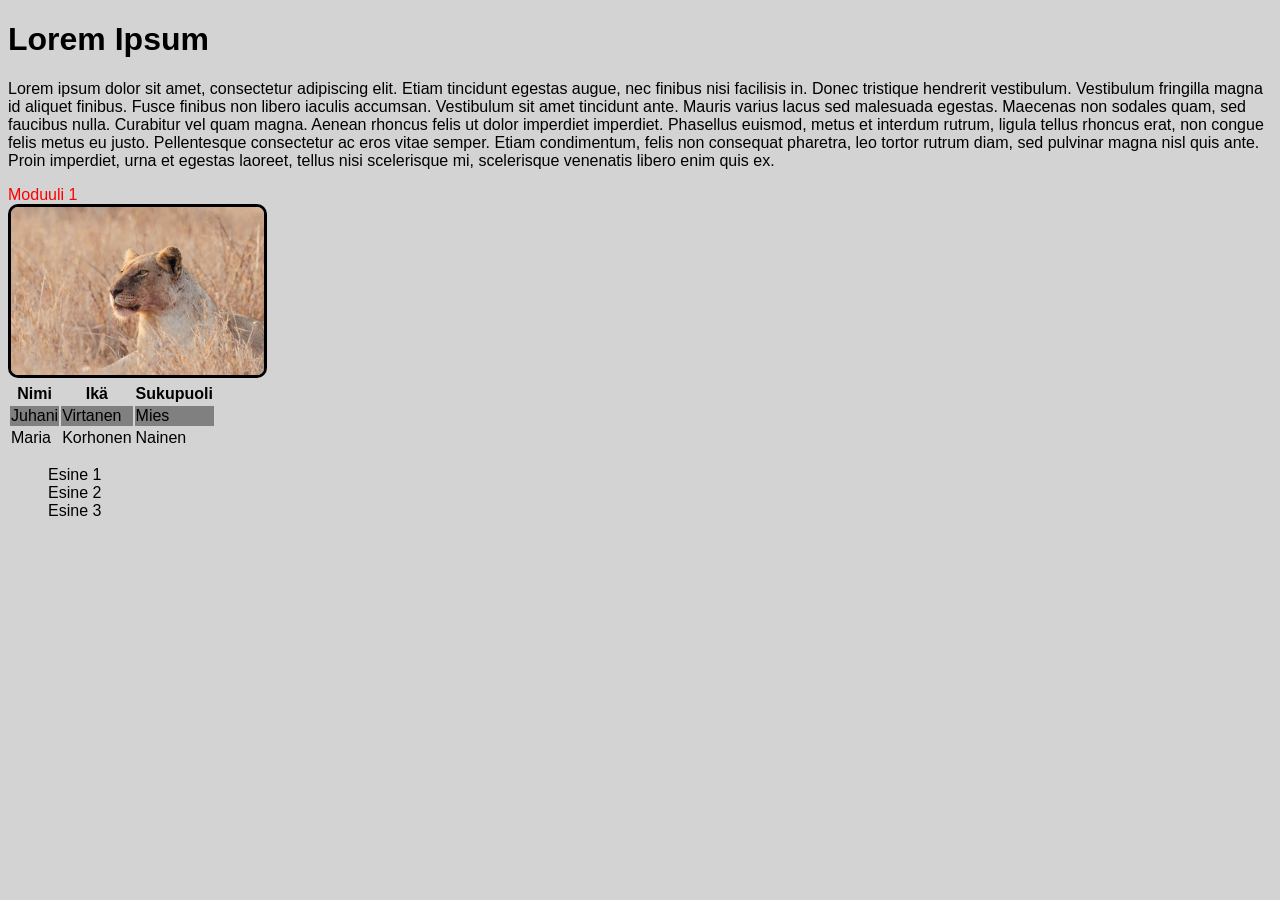
<file: htmlcssmod1/index.html>
<!DOCTYPE html>
<html lang="en">
<head>
    <meta charset="UTF-8">
    <meta name="viewport" content="width=device-width, initial-scale=1.0">
    <title>Moduuli 1</title>
    <link rel="stylesheet" href="style.css">
</head>
<body>
    <h1>Lorem Ipsum</h1>
    <p>Lorem ipsum dolor sit amet, consectetur adipiscing elit. Etiam tincidunt egestas augue, nec finibus nisi facilisis in. Donec tristique hendrerit vestibulum. Vestibulum fringilla magna id aliquet finibus. Fusce finibus non libero iaculis accumsan. Vestibulum sit amet tincidunt ante. Mauris varius lacus sed malesuada egestas. Maecenas non sodales quam, sed faucibus nulla. Curabitur vel quam magna. Aenean rhoncus felis ut dolor imperdiet imperdiet. Phasellus euismod, metus et interdum rutrum, ligula tellus rhoncus erat, non congue felis metus eu justo. Pellentesque consectetur ac eros vitae semper. Etiam condimentum, felis non consequat pharetra, leo tortor rutrum diam, sed pulvinar magna nisl quis ante. Proin imperdiet, urna et egestas laoreet, tellus nisi scelerisque mi, scelerisque venenatis libero enim quis ex.</p>
    <a href="https://metropolia-sw.github.io/webdev/fi/01-johdanto-web-teknologioihin.html">Moduuli 1</a>
    <br>
    <img src="kuva.jpg">
     <table>
        <tr>
            <th>Nimi</th>
            <th>Ikä</th>
            <th>Sukupuoli</th>
        </tr>
        <tr>
            <td>Juhani</td>
            <td>Virtanen</td>
            <td>Mies</td>
        </tr>
        <tr>
            <td>Maria</td>
            <td>Korhonen</td>
            <td>Nainen</td>
        </tr>
     </table>
     <ul>
        <li>Esine 1</li>
        <li>Esine 2</li>
        <li>Esine 3</li>
     </ul>
</body>
</html>
</file>
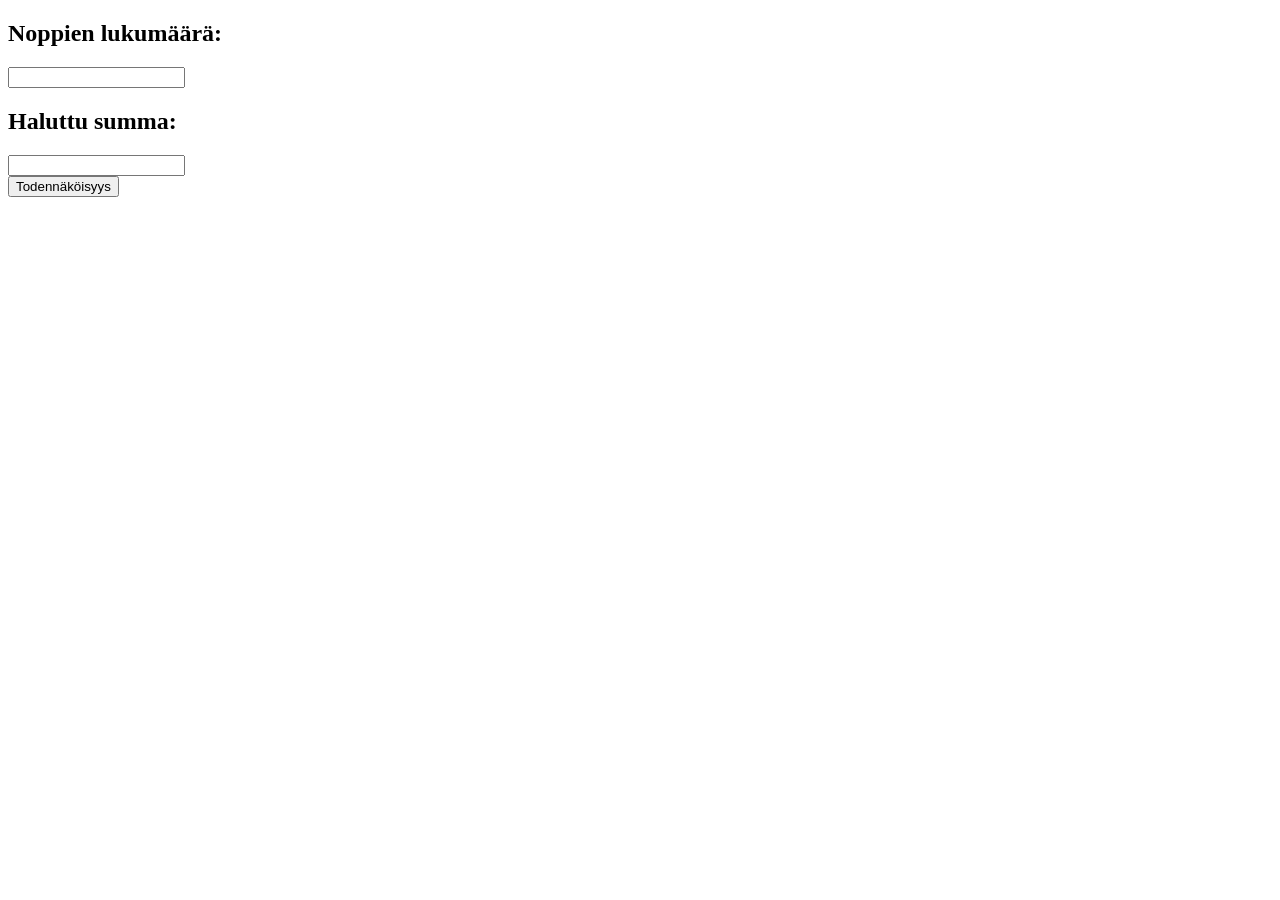
<file: js1mod/teh10.html>
<!DOCTYPE html>
<html lang="en">
<head>
    <meta charset="UTF-8">
    <meta name="viewport" content="width=device-width, initial-scale=1.0">
    <title>Tehtävä 10</title>
</head>
<body>
    <h2>Noppien lukumäärä:</h2>
    <input type="text" id="lMaara">
    <h2>Haluttu summa:</h2>
    <input type="text" id="hSumma">
    <br>
    <button onclick="laske()">Todennäköisyys</button>
    <p id="tulos"></p>

    <script>
        function laske() {
            let lMaara = Number(document.getElementById("lMaara").value);
            let hSumma = Number(document.getElementById("hSumma").value);
            let oikein = 0;

            for (let heittoja = 1; heittoja <= 10000; heittoja++) {
                let yhteensa = 0;
                for (let nopat = 1; nopat <= lMaara; nopat++) {
                    let tulos = Math.floor(Math.random() * 6) + 1;
                    yhteensa += tulos
                }
                if (yhteensa == hSumma) {
                    oikein++;
                }
            }

            document.getElementById("tulos").innerHTML = "Todennäköisyys saada summa " + hSumma + ", " + lMaara + " nopalla on " + oikein / 100 + "%";
        }
    </script>
</body>
</html>
</file>
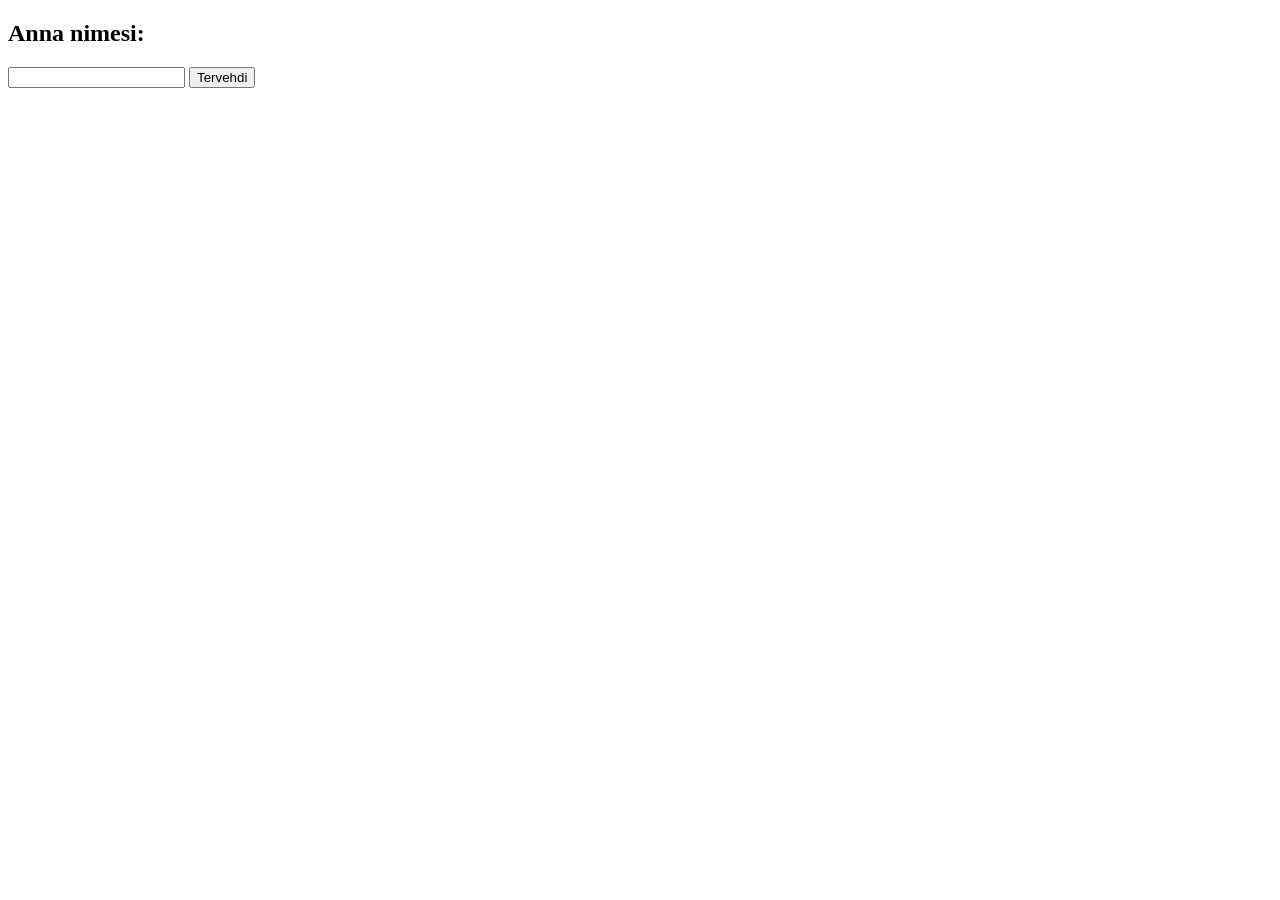
<file: js1mod/teh2.html>
<!DOCTYPE html>
<html lang="en">
<head>
    <meta charset="UTF-8">
    <meta name="viewport" content="width=device-width, initial-scale=1.0">
    <title>Tehtävä 2</title>
</head>
<body>
    <h2>Anna nimesi:</h2>
    <input type="text" id="nimi">
    <button onclick="tervehdi()">Tervehdi</button>
    <p id="tervehdys"></p>

    <script>
        function tervehdi() {
            let nimi = document.getElementById("nimi").value;
            document.getElementById("tervehdys").innerHTML = "Hei, " + nimi;
        }
    </script>
</body>
</html>
</file>
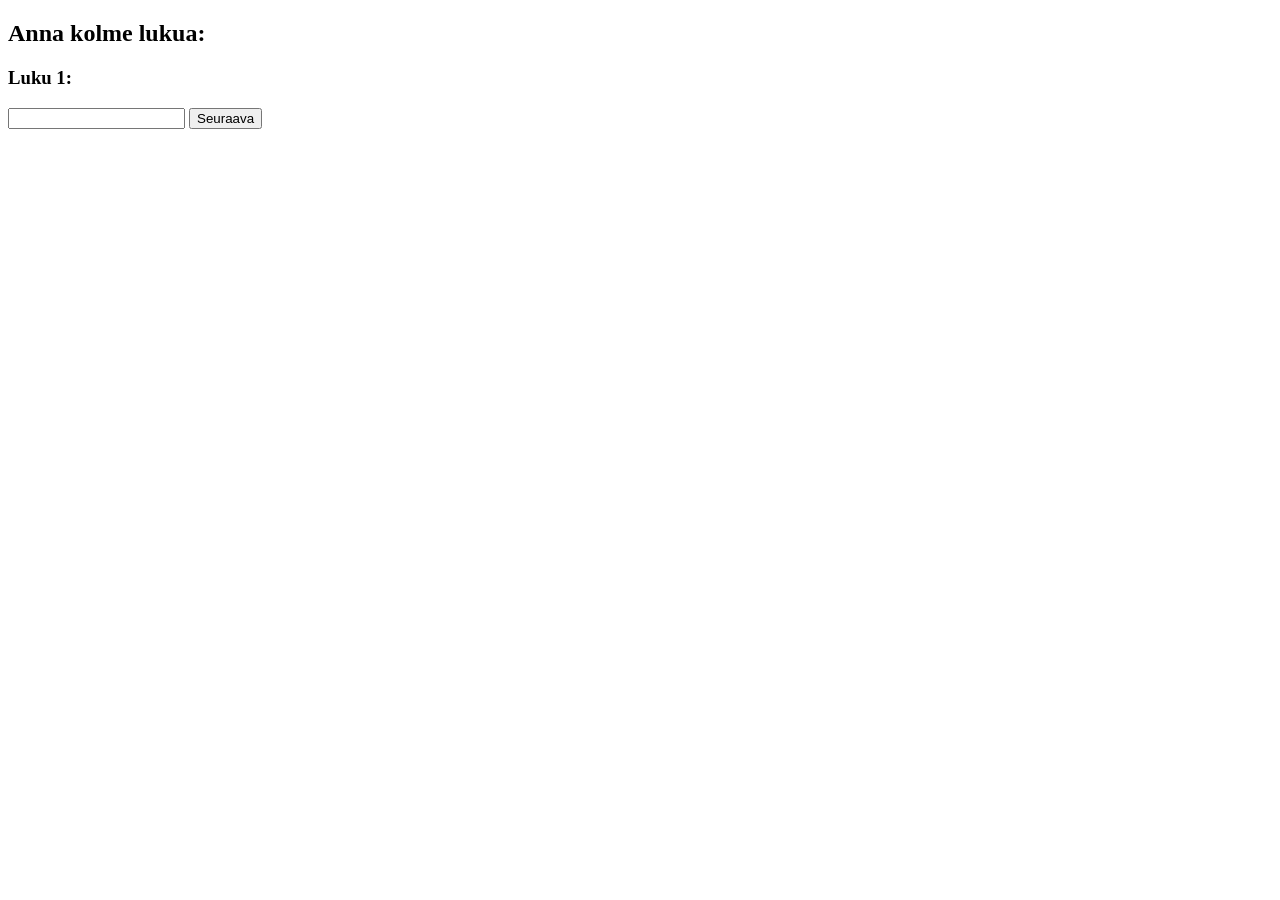
<file: js1mod/teh3.html>
<!DOCTYPE html>
<html lang="en">
<head>
    <meta charset="UTF-8">
    <meta name="viewport" content="width=device-width, initial-scale=1.0">
    <title>Tehtävä 3</title>
</head>
<body>
    <div id="tulostus"></div>

    <script>
        let luvut = []
        let i = 1

        function kysy_luku() {
            document.getElementById("tulostus").innerHTML = `
                <h2>Anna kolme lukua:</h2>
                <h3>Luku ${i}:</h3>
                <input type="number" id="luku">
                <button onclick="tallenna_luku()">Seuraava</button>
            `;
        }

        function tallenna_luku() {
            let luku = Number(document.getElementById("luku").value);
            luvut.push(luku)
            i++;

            if (i > 3) {
                tulosta();
                return;
            } else {
                kysy_luku();
            }
        }

        function tulosta() {
            let summa = luvut.reduce((a, b) => a + b, 0)
            let tulo = luvut.reduce((a, b) => a * b, 1)
            let kArvo = luvut.reduce((a, b) => a + b, 0) / luvut.length

            document.getElementById("tulostus").innerHTML = `
                <p>Summa: ${summa}</p>
                <p>Tulo: ${tulo}</p>
                <p>Keskiarvo: ${kArvo}</p>
            `;
        }

        kysy_luku();
    </script>
</body>
</html>
</file>
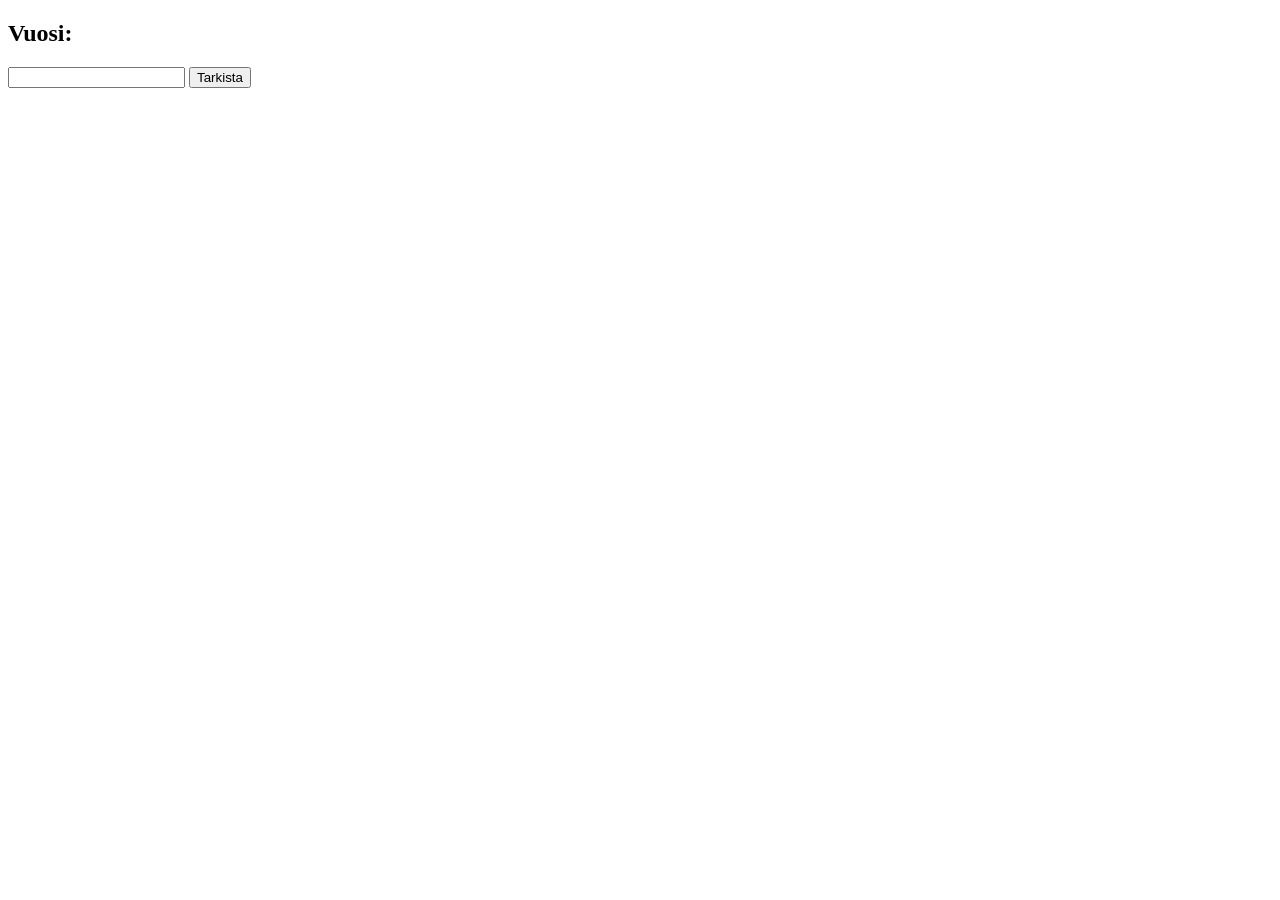
<file: js1mod/teh5.html>
<!DOCTYPE html>
<html lang="en">
<head>
    <meta charset="UTF-8">
    <meta name="viewport" content="width=device-width, initial-scale=1.0">
    <title>Tehtävä 5</title>
</head>
<body>
    <h2>Vuosi:</h2>
    <input type="text" id="vuosi">
    <button onclick="karkausvuosi()">Tarkista</button>
    <p id="tulos"></p>

    <script>
        function karkausvuosi() {
            let vuosi = document.getElementById("vuosi").value;
            if (vuosi % 400 == 0 || (vuosi % 4 == 0 && vuosi % 100 != 0)) {
                document.getElementById("tulos").innerHTML = vuosi + " on karkausvuosi.";
            } else {
                document.getElementById("tulos").innerHTML = vuosi + " ei ole karkausvuosi.";
                }
            }
    </script>
</body>
</html>
</file>
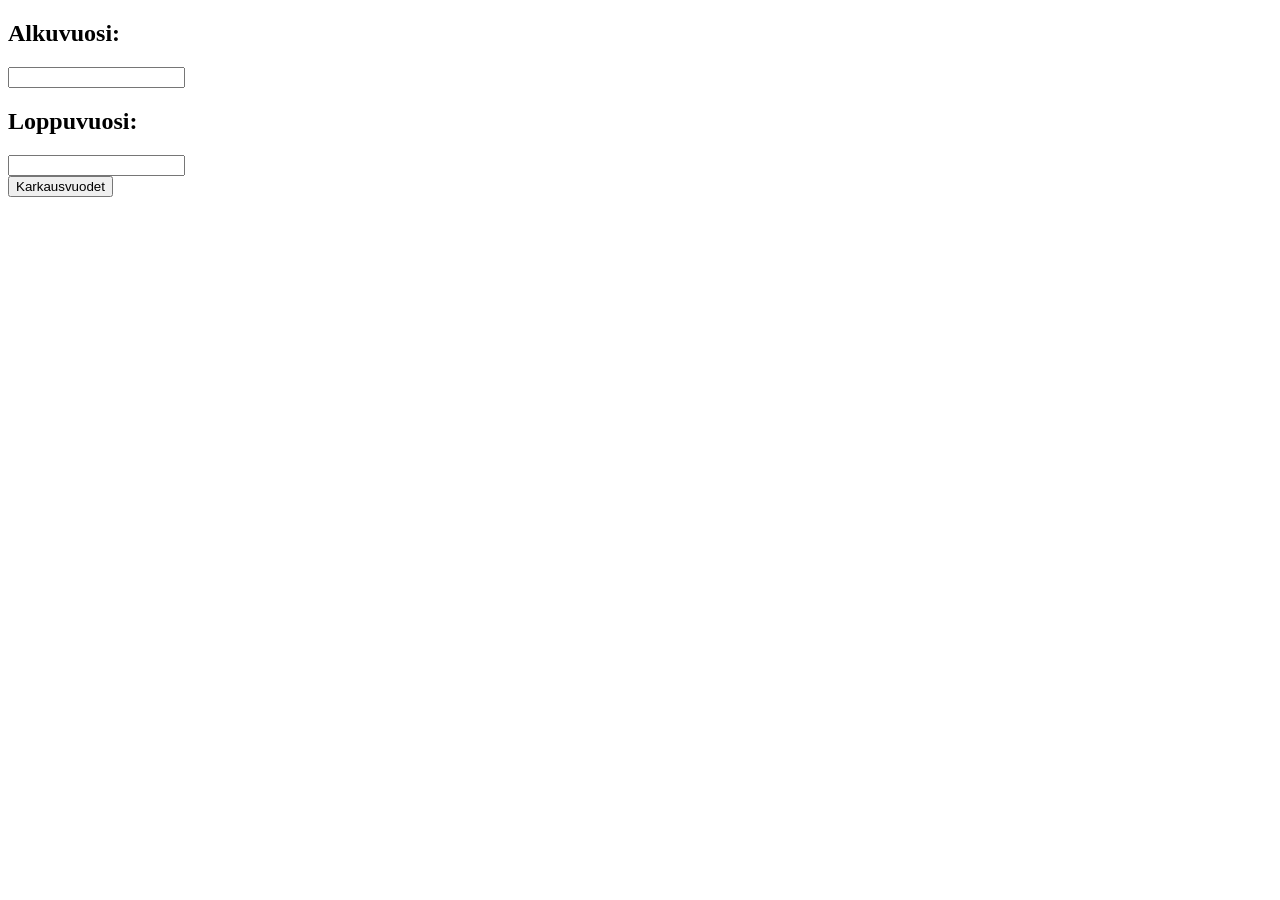
<file: js1mod/teh8.html>
<!DOCTYPE html>
<html lang="en">
<head>
    <meta charset="UTF-8">
    <meta name="viewport" content="width=device-width, initial-scale=1.0">
    <title>Tehtävä 8</title>
</head>
<body>
    <div id="tulostus"></div>

    <script>
        let alku = 0;
        let loppu = 0;
        let kVuodet = [];

        function kysy_vuodet() {
            document.getElementById("tulostus").innerHTML = `
                <h2>Alkuvuosi:</h2>
                <input type="text" id="alku">
                <h2>Loppuvuosi:</h2>
                <input type="text" id="loppu">
                <br>
                <button onclick="karkausvuodet()">Karkausvuodet</button>
            `;
        }

        function karkausvuodet() {
            alku = Number(document.getElementById("alku").value);
            loppu = Number(document.getElementById("loppu").value);

            for (let i = alku; i <= loppu; i++) {
                if (karkausvuosi(i)) {
                    kVuodet.push(i)
                }
            }

            let tulostus = "<ul>";
            for (let i = 0; i < kVuodet.length; i++) {
                tulostus += `<li>${kVuodet[i]}</li>`;
            }
            tulostus += "</ul>";
            document.getElementById("tulostus").innerHTML = tulostus;
        }
        
        function karkausvuosi(vuosi) {
            if (vuosi % 400 == 0 || (vuosi % 4 == 0 && vuosi % 100 != 0)) {
                return true;
            } else {
                return false;
            }
        }

        kysy_vuodet();
    </script>
</body>
</html>
</file>
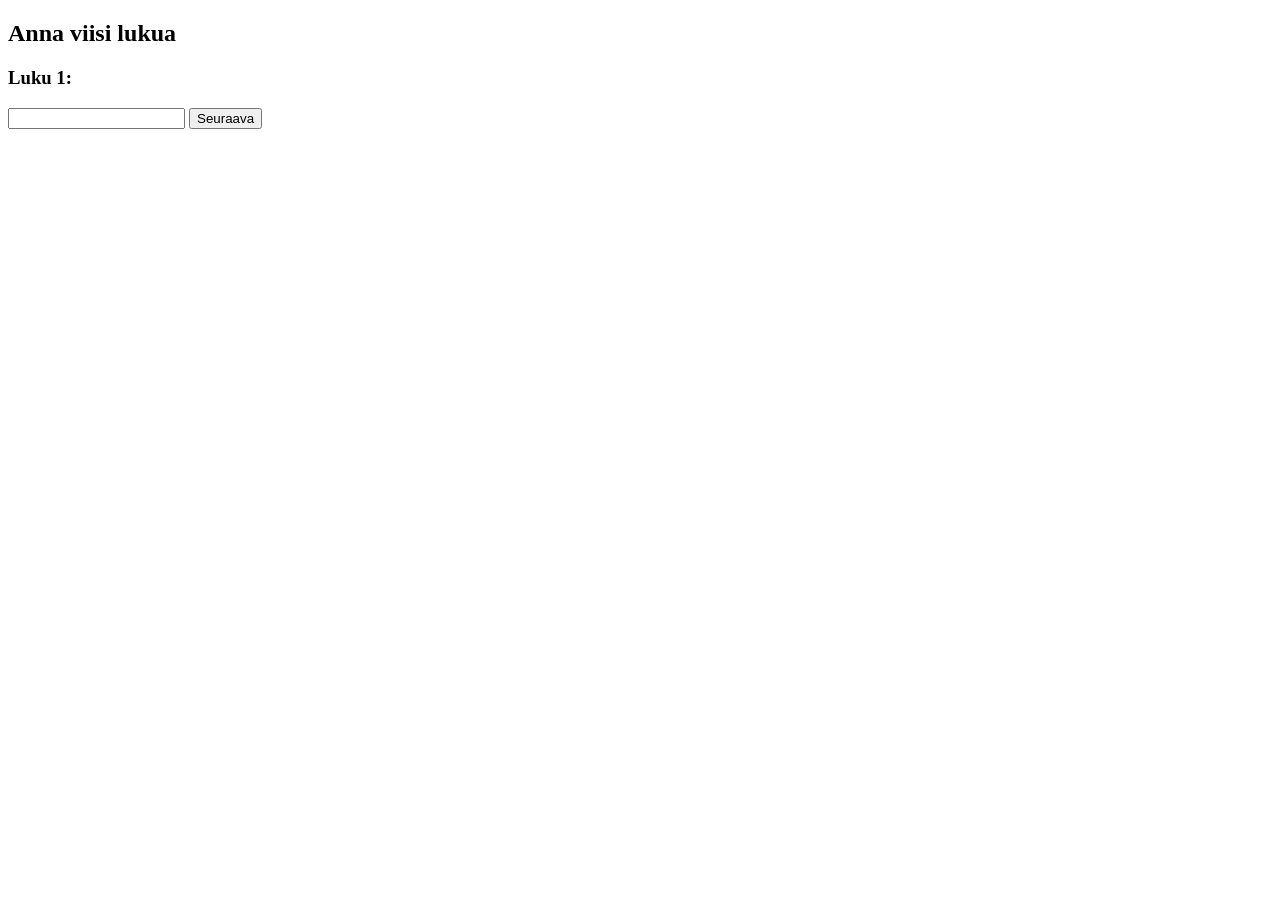
<file: js3mod/teh1.html>
<!DOCTYPE html>
<html lang="en">
<head>
    <meta charset="UTF-8">
    <meta name="viewport" content="width=device-width, initial-scale=1.0">
    <title>Moduuli 3 - Tehtävä 1</title>
</head>
<body>
    <div id="tulostus"></div>

    <script>
        let luvut = []
        let i = []

        function kysy_luvut() {
            document.getElementById("tulostus").innerHTML = `
                <h2>Anna viisi lukua</h2>
                <h3>Luku ${i + 1}:</h3>
                <input type="number" id="luku">
                <button onclick="tallenna_luku()">Seuraava</button>
            `;
        }

        function tallenna_luku() {
            let luku = Number(document.getElementById("luku").value);
            luvut.push(luku)

            if (i >= 4) {
                tulosta();
                return;
            }
            
            i++;
            kysy_luvut();
        }

        function tulosta() {
            let tulostus = []

            for (let i = luvut.length - 1; i >= 0; i--) {
                tulostus.push(luvut[i]);
            }

            document.getElementById("tulostus").innerHTML = tulostus.join(", ")
        }

        kysy_luvut();
    </script>
</body>
</html>
</file>
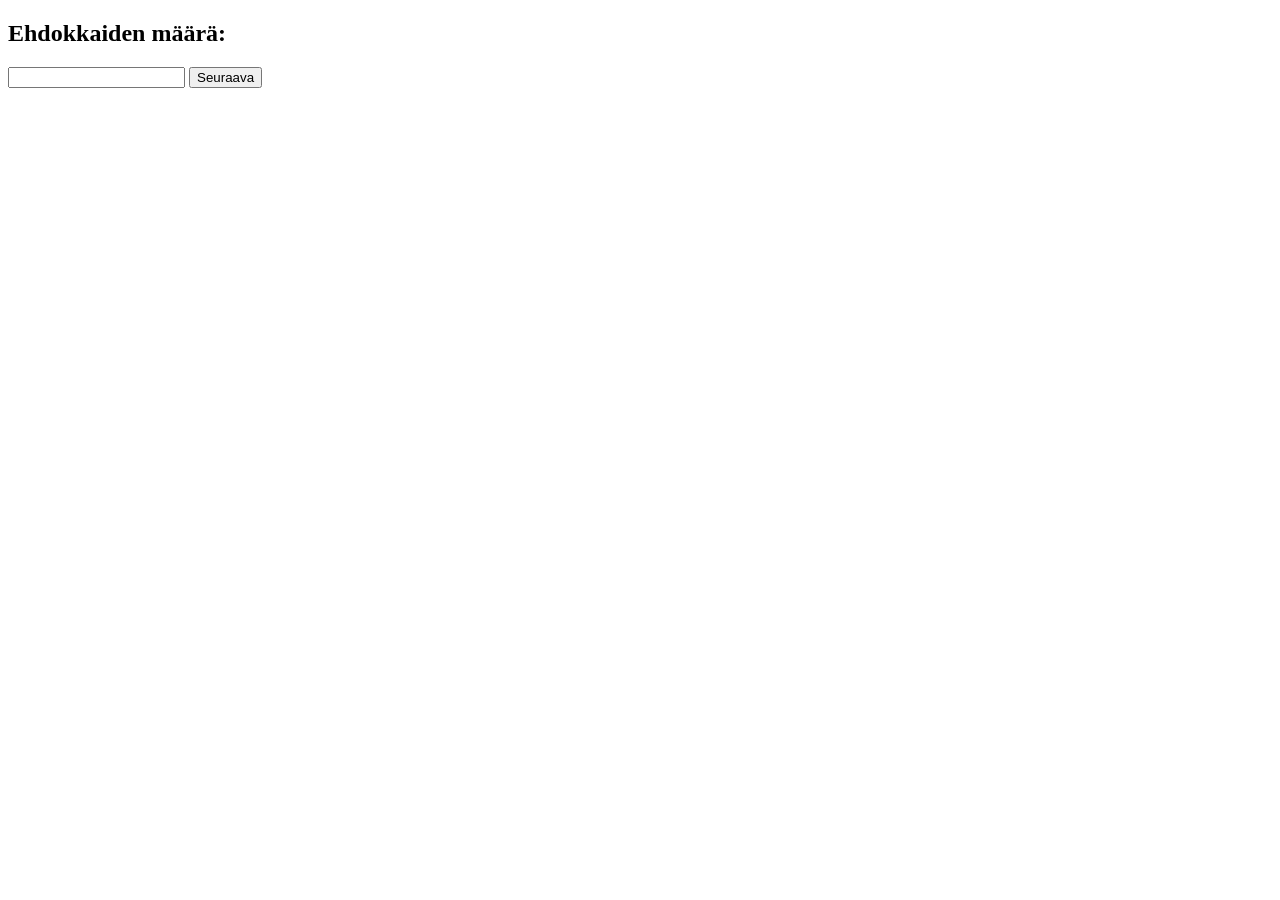
<file: js3mod/teh10.html>
<!DOCTYPE html>
<html lang="en">
<head>
    <meta charset="UTF-8">
    <meta name="viewport" content="width=device-width, initial-scale=1.0">
    <title>Moduuli 3 - Tehtävä 10</title>
    <style>
        table {
            border-collapse: collapse;
            border: 1px solid black;
        }
        th, td {
            border: 1px solid black;
            text-align: left;
            padding: 10px;
        }
    </style>
</head>
<body>
    <div id="ehdokkaat"></div>
    <div id="tulostus"></div>    
    
    <script>
        function ehdokkaiden_maara() {
            document.getElementById("tulostus").innerHTML = `
                <h2>Ehdokkaiden määrä:</h2>
                <input type="number" id="ehdokkaita">
                <button onclick="ehdokkaiden_nimet()">Seuraava</button>
            `;
        }

        function ehdokkaiden_nimet() {
            ehdokkaita = Number(document.getElementById("ehdokkaita").value);
            ehdokkaat = [];
            i = 0;
            kysy_nimi();
        }

        function kysy_nimi() {
            if (i >= ehdokkaita) {
                tulostus();
                aloita_aanestys();
                return;
            }

            document.getElementById("tulostus").innerHTML = `
                <h2>Ehdokkaan ${i + 1} nimi:</h2>
                <input type="text" id="ehdokas">
                <button onclick="tallenna_nimi()">Seuraava</button>
            `;
        }

        function tallenna_nimi() {
            let nimi = document.getElementById("ehdokas").value;

            ehdokkaat.push({
                nimi: nimi,
                aanet: 0
            });

            i++;
            kysy_nimi();
        }

        function tulostus() {
            let taulukko = `
                <table>
                    <tr>
                        <th>Nimi</th>
                        <th>Äänet</th>
                    </tr>
            `;

            for (let ehdokas of ehdokkaat) {
                taulukko += `
                    <tr>
                        <td>${ehdokas.nimi}</td>
                        <td>${ehdokas.aanet}</td>
                    </tr>
                `;
            }

            taulukko += `</table>`;
            document.getElementById("ehdokkaat").innerHTML = taulukko;
        };

        function aloita_aanestys() {
            document.getElementById("tulostus").innerHTML = `
                <h2>Äänestäjien määrä:</h2>
                <input type="number" id="aanestajia">
                <button onclick="aanet()">Seuraava</button>
            `;
        }

        function aanet() {
            aanestajia = Number(document.getElementById("aanestajia").value);
            i = 0;
            kysy_aani();
        }

        function kysy_aani() {
            if (i >= aanestajia) {
                ehdokkaat.sort((a, b) => b.aanet - a.aanet);
                tulostus();
                tulosta_voittaja();
                return;
            }

            document.getElementById("tulostus").innerHTML = `
                <h2>Äänestäjä ${i + 1} ääni:</h2>
                <input type="text" id="ehdokas">
                <button onclick="tallenna_aani()">Seuraava</button>
            `;
        }

        function tallenna_aani() {
            let nimi = document.getElementById("ehdokas").value;
            ehdokkaat.find(j => j.nimi === nimi).aanet++;
            i++;
            kysy_aani();
        }

        function tulosta_voittaja() {
            let voittaja = ehdokkaat.reduce((a, b) => a.aanet > b.aanet ? a : b);
            document.getElementById("tulostus").innerHTML = `
                <h3>Voittaja on ${voittaja.nimi} ${voittaja.aanet} äänellä.</h3>
            `;
        }
        
        ehdokkaiden_maara();
    </script>
</body>
</html>
</file>
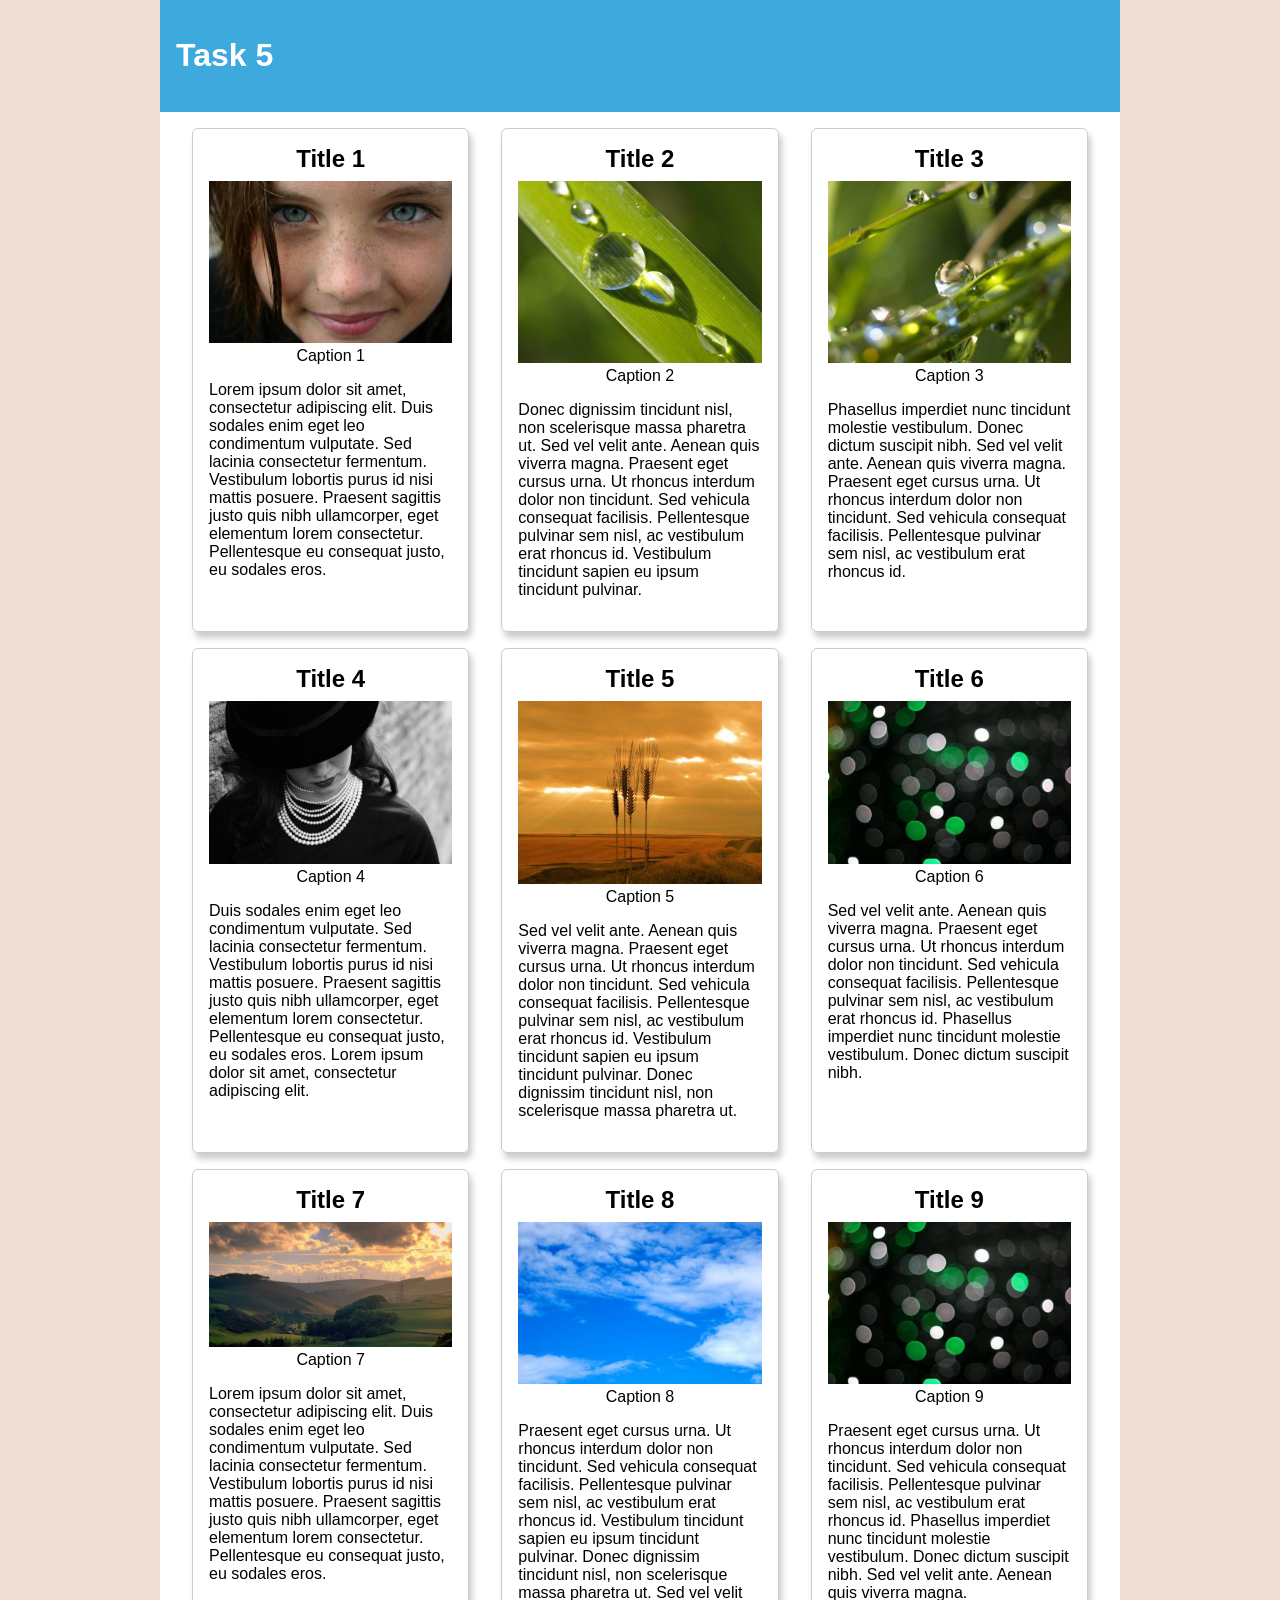
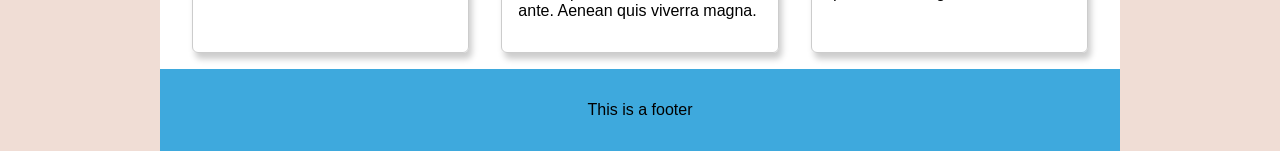
<file: js4mod/teh8_14/5.html>
<!DOCTYPE html>
<html lang="en">

<head>
    <meta charset="UTF-8">
    <meta http-equiv="X-UA-Compatible" content="IE=edge">
    <meta name="viewport" content="width=device-width, initial-scale=1.0">
    <title>Task 5</title>
    <script src="5.js" defer></script>
    <link href="5.css" rel="stylesheet">
</head>

<body>
    <div class="container">
        <header>
            <h1>Task 5</h1>
        </header>
        <main>
            <section id="pictures">
                <!-- add articles here -->
            </section>

            <dialog>
                <span>X</span>
                <img />
            </dialog>
        </main>
        <footer>
            <p>This is a footer</p>
        </footer>
    </div>
</body>

</html>
</file>
<file: htmlcssmod1/style.css>
body {
    background-color: lightgray;
    font-family: Arial, Helvetica, sans-serif;
}

a {
    color: red;
    text-decoration: none;
}

a:hover {
    color: purple;
}

img {
    border: 3px solid black;
    border-radius: 10px;
    width: 20%;
}

tr:nth-child(even) {
    background-color: gray;
}

ul {
    list-style-type: none;
}
</file>
<file: js4mod/teh8_14/5.css>
html {
  font-family: Verdana, Arial, Helvetica, sans-serif;
}

body {
  margin: 0;
  padding: 0;
  background-color: #f0ddd5;
}

.container {
  width: 60rem;
  margin: auto;
}

header {
  background-color: #3ea9dd;
  padding: 1rem;
  color: #fff;
}

main {
  background-color: #fff;
  padding: 1rem;
}

section {
  display: flex;
  flex-wrap: wrap;
  justify-content: space-evenly;
  gap: 1rem;
}

article {
  width: calc(100% / 3 - 2rem);
  box-sizing: border-box;
  cursor: pointer;
  border: 1px #ccc solid;
  padding: 1rem;
  border-radius: 6px;
  box-shadow: 3px 6px 6px #ccc;
  transition: all 0.2s ease-in-out;
}

article:hover {
  transform: scale(1.02);
  box-shadow: 0px 0px 2px #ccc;
}

article h2 {
  margin: 0;
  text-align: center;
  padding: 0 0 0.5rem 0;
}

figure {
  margin: 0;
  text-align: center;
}

figure img {
  width: 100%;
}

figcaption {
  text-align: center;
}

footer {
  background-color: #3ea9dd;
  text-align: center;
  padding: 1rem;
}

dialog[closed] {
  position: fixed;
  transition: all 0.5s ease-in-out;
  opacity: 0;
  display: block;
}

dialog[open] {
  opacity: 1;
}

dialog::backdrop {
  background: rgb(0 0 0 / 0.8);
}

dialog span {
  position: absolute;
  top: 1rem;
  right: 2rem;
  font-size: 2rem;
  text-decoration: none;
  color: #fff;
  filter: drop-shadow(2px 2px 2px #000);
  cursor: pointer;
}
</file>
